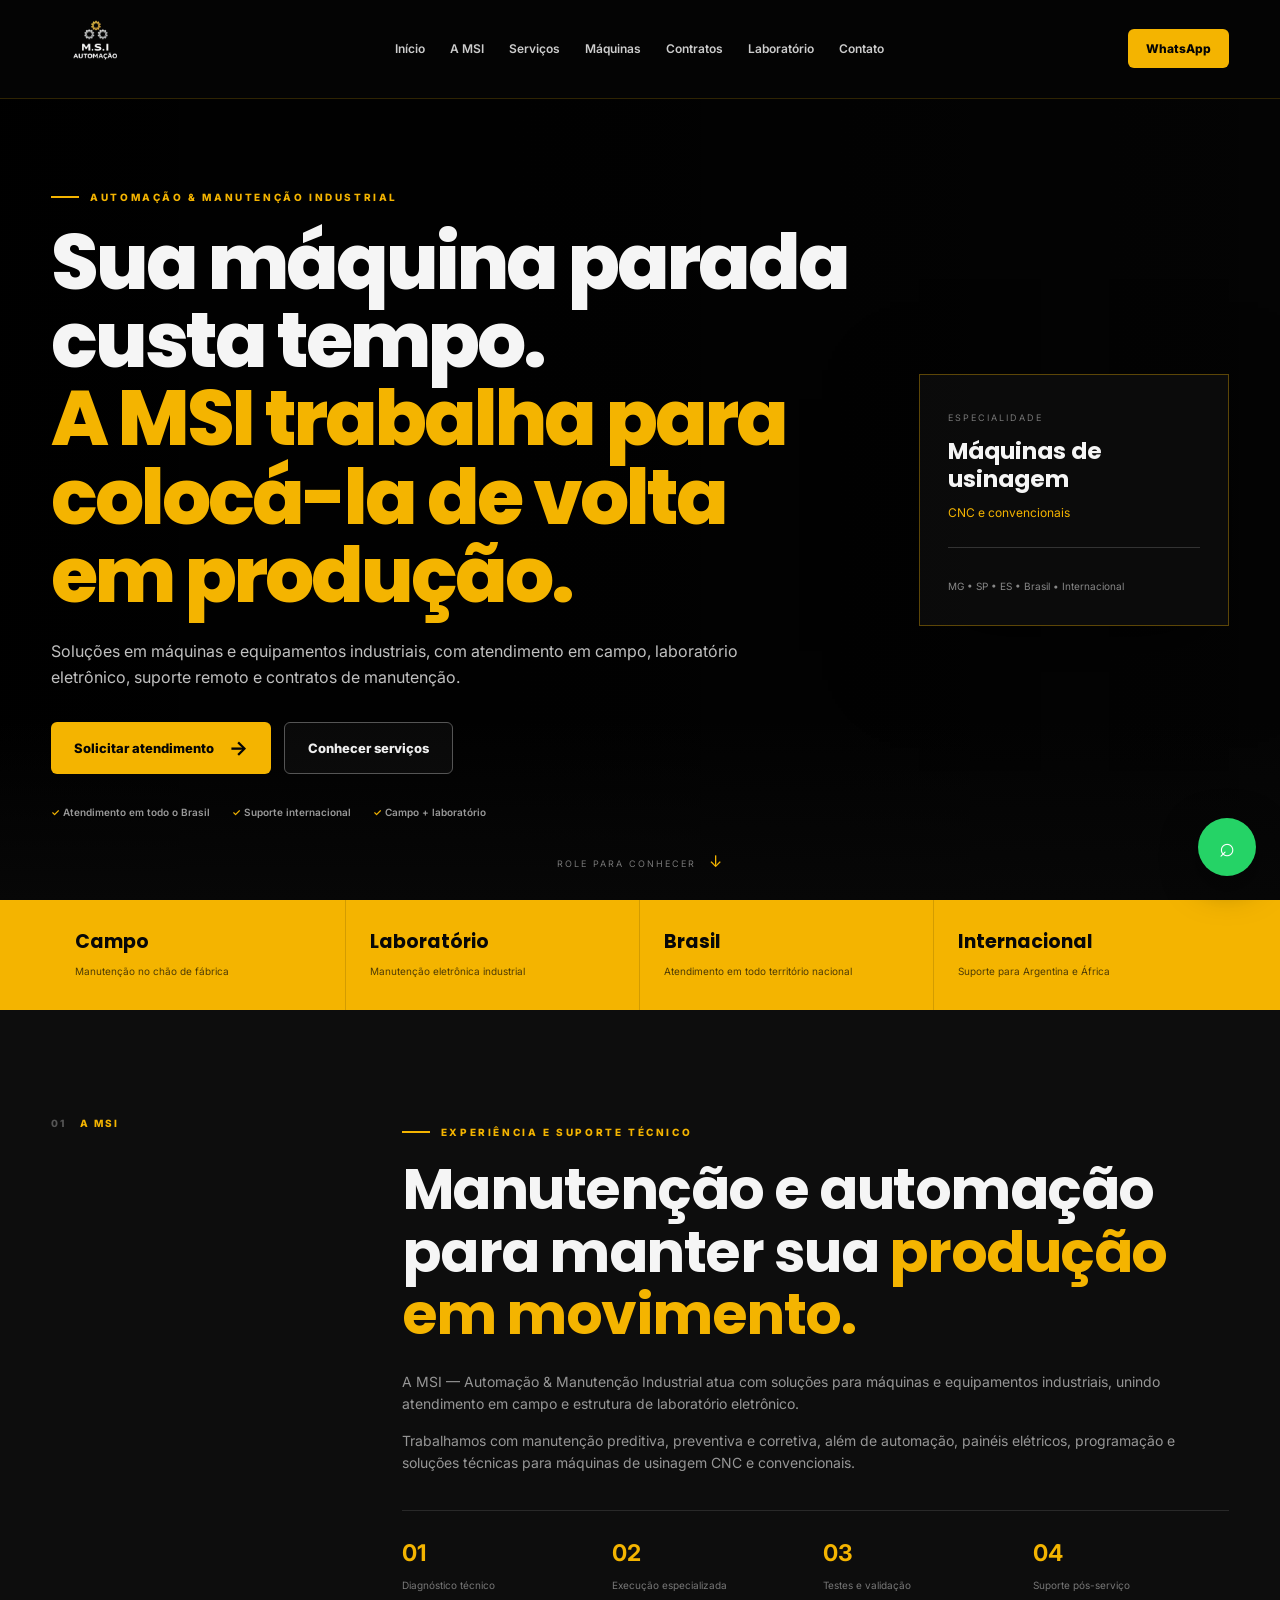
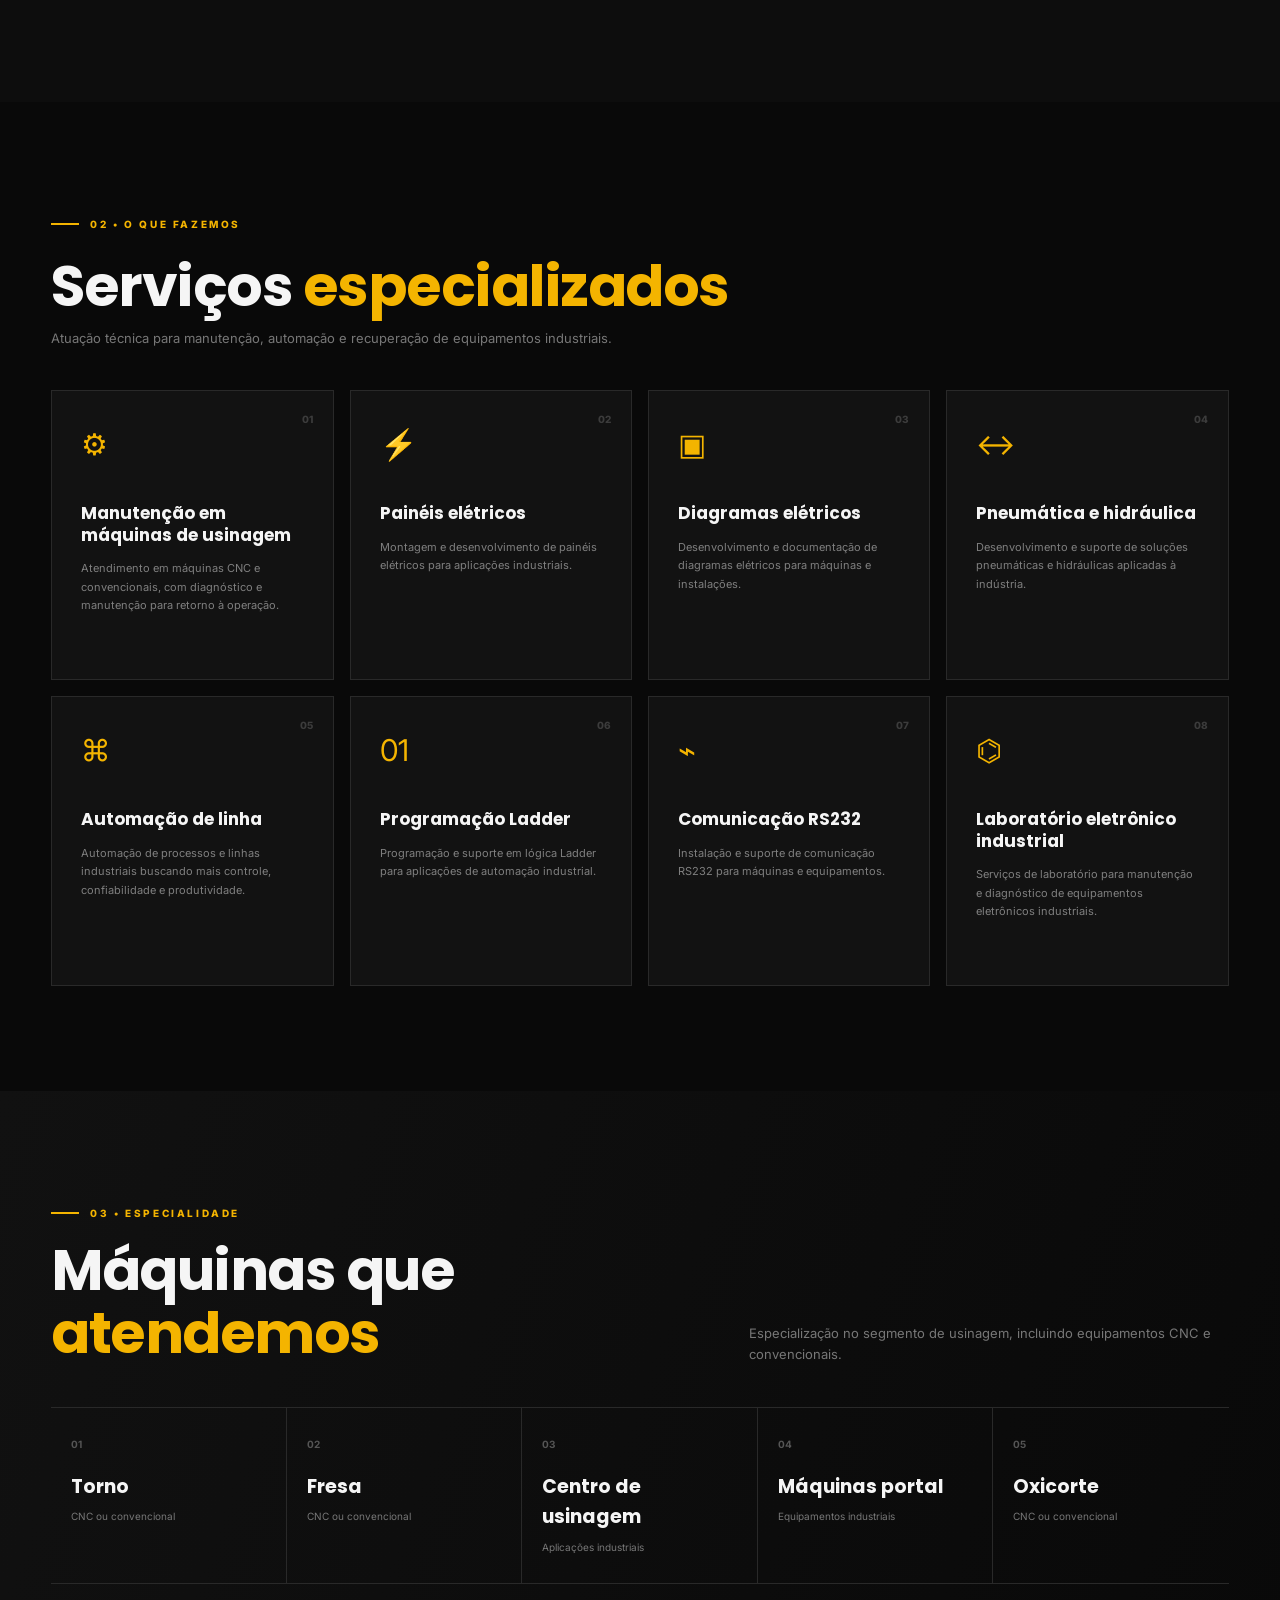
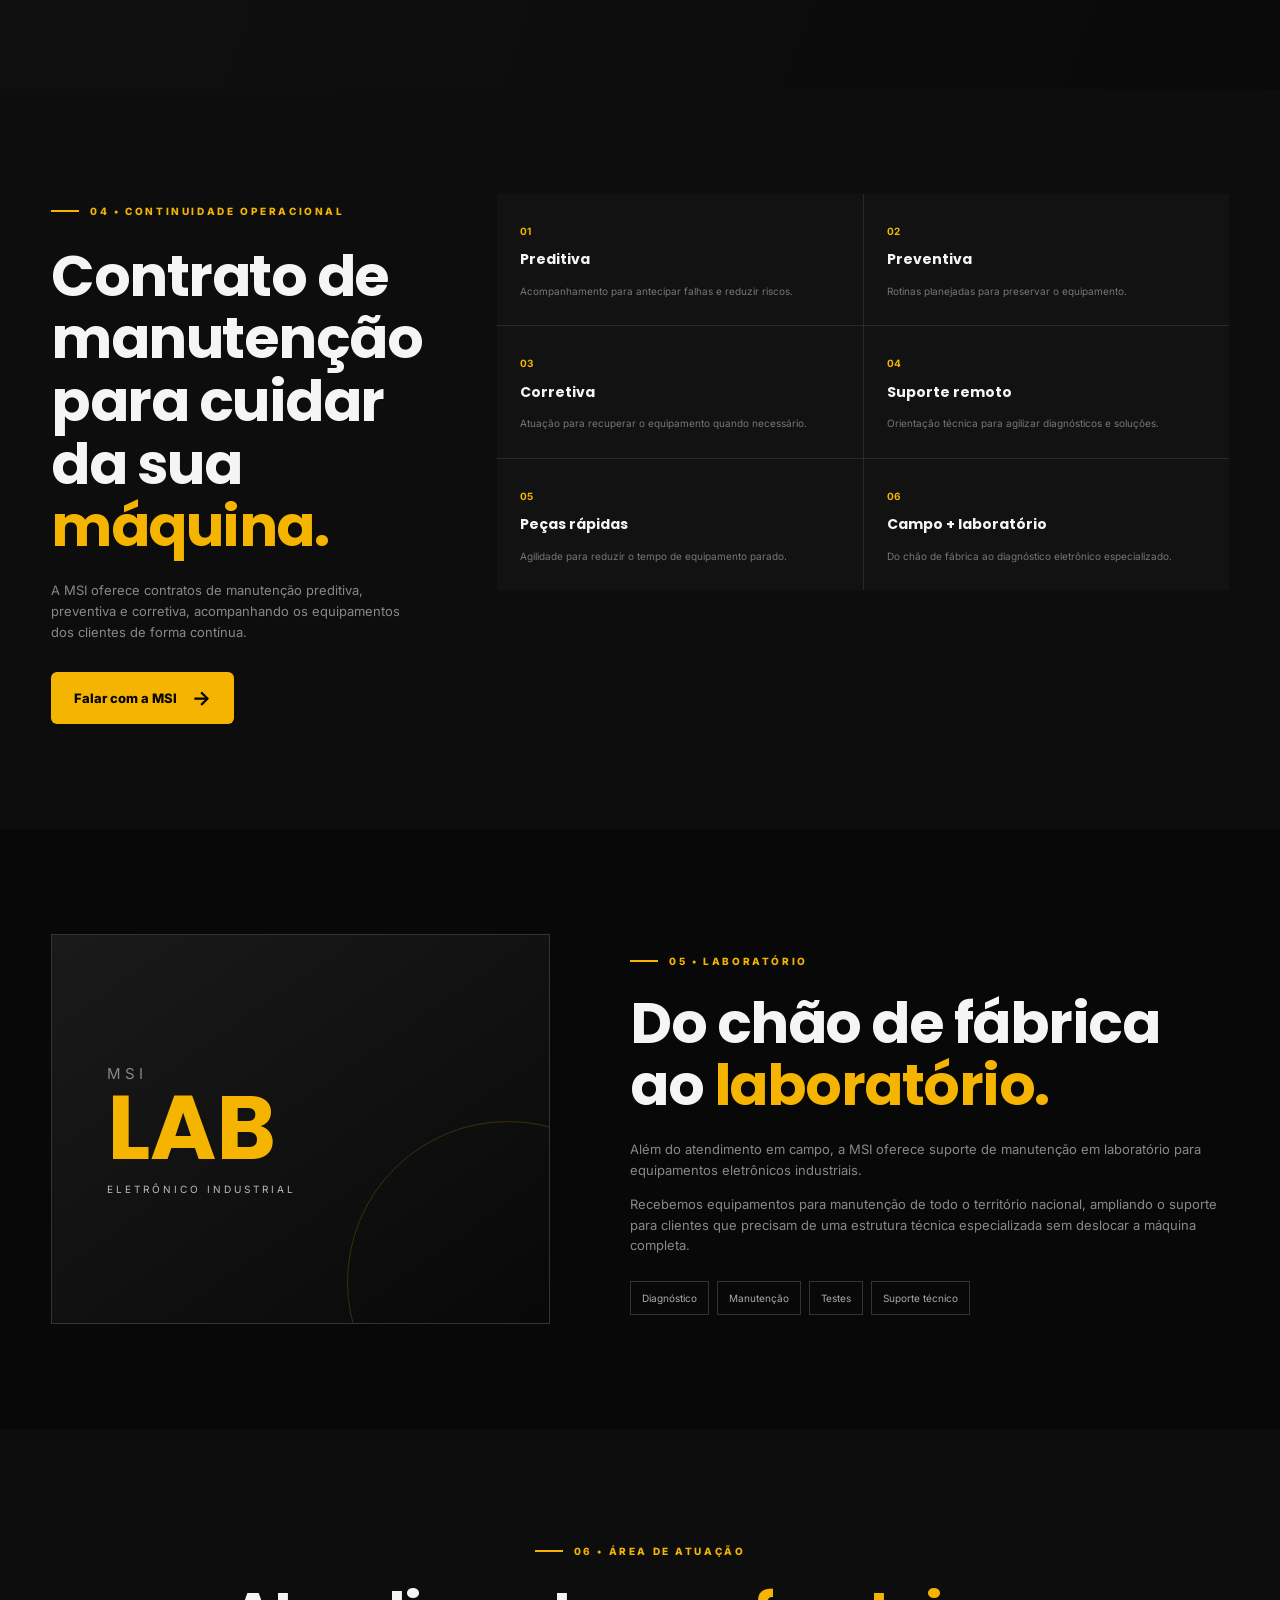
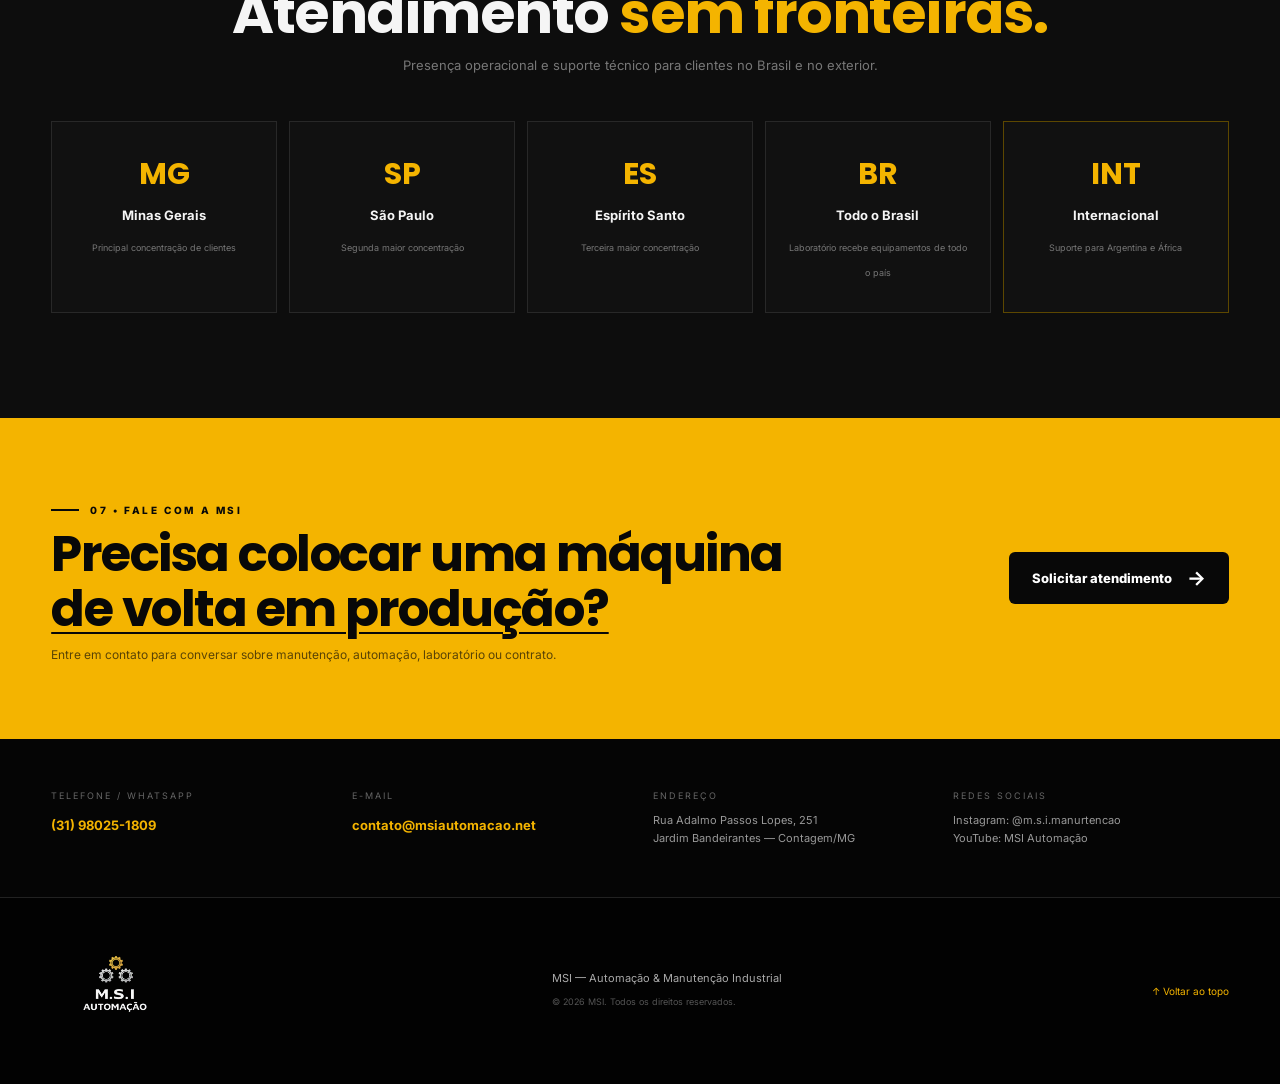
<file: public/index.html>
<!DOCTYPE html>
<html lang="pt-BR">
<head>
  <meta charset="UTF-8">
  <meta name="viewport" content="width=device-width, initial-scale=1.0">
  <meta name="description" content="MSI Automação e Manutenção Industrial — manutenção de máquinas de usinagem, automação, painéis elétricos, laboratório eletrônico industrial e contratos de manutenção.">
  <title>MSI | Automação & Manutenção Industrial</title>

  <link rel="preconnect" href="https://fonts.googleapis.com">
  <link rel="preconnect" href="https://fonts.gstatic.com" crossorigin>
  <link href="https://fonts.googleapis.com/css2?family=Inter:wght@400;500;600;700;800&family=Poppins:wght@400;500;600;700;800&display=swap" rel="stylesheet">
  <link rel="stylesheet" href="style.css">
</head>

<body>
  <header class="header">
    <div class="container header-inner">
      <a href="#inicio" class="brand">
        <img src="logo-msi.webp" alt="MSI Automação Manutenção Industrial">
      </a>

      <button class="menu-toggle" aria-label="Abrir menu" aria-expanded="false">☰</button>

      <nav class="nav" id="mainNav">
        <a href="#inicio">Início</a>
        <a href="#sobre">A MSI</a>
        <a href="#servicos">Serviços</a>
        <a href="#maquinas">Máquinas</a>
        <a href="#contratos">Contratos</a>
        <a href="#laboratorio">Laboratório</a>
        <a href="#contato">Contato</a>
      </nav>

      <a class="header-cta" href="https://wa.me/5531980251809" target="_blank" rel="noopener">
        WhatsApp
      </a>
    </div>
  </header>

  <main>
    <section class="hero" id="inicio">
      <div class="hero-bg"></div>
      <div class="container hero-content">
        <div class="hero-copy">
          <span class="eyebrow">AUTOMAÇÃO & MANUTENÇÃO INDUSTRIAL</span>
          <h1>Sua máquina parada custa tempo.<br><span>A MSI trabalha para colocá-la de volta em produção.</span></h1>
          <p>
            Soluções em máquinas e equipamentos industriais, com atendimento em campo,
            laboratório eletrônico, suporte remoto e contratos de manutenção.
          </p>

          <div class="hero-actions">
            <a class="btn btn-primary" href="https://wa.me/5531980251809" target="_blank" rel="noopener">
              Solicitar atendimento <b>→</b>
            </a>
            <a class="btn btn-outline" href="#servicos">Conhecer serviços</a>
          </div>

          <div class="hero-points">
            <span>✓ Atendimento em todo o Brasil</span>
            <span>✓ Suporte internacional</span>
            <span>✓ Campo + laboratório</span>
          </div>
        </div>

        <div class="hero-card">
          <small>ESPECIALIDADE</small>
          <strong>Máquinas de usinagem</strong>
          <p>CNC e convencionais</p>
          <div class="hero-card-line"></div>
          <span>MG • SP • ES • Brasil • Internacional</span>
        </div>
      </div>
      <div class="scroll-hint">ROLE PARA CONHECER <span>↓</span></div>
    </section>

    <section class="stats">
      <div class="container stats-grid">
        <div><strong>Campo</strong><span>Manutenção no chão de fábrica</span></div>
        <div><strong>Laboratório</strong><span>Manutenção eletrônica industrial</span></div>
        <div><strong>Brasil</strong><span>Atendimento em todo território nacional</span></div>
        <div><strong>Internacional</strong><span>Suporte para Argentina e África</span></div>
      </div>
    </section>

    <section class="section about" id="sobre">
      <div class="container two-col">
        <div class="section-marker"><span>01</span> A MSI</div>
        <div>
          <span class="eyebrow">EXPERIÊNCIA E SUPORTE TÉCNICO</span>
          <h2>Manutenção e automação para manter sua <span>produção em movimento.</span></h2>
          <p>
            A MSI — Automação & Manutenção Industrial atua com soluções para máquinas
            e equipamentos industriais, unindo atendimento em campo e estrutura de
            laboratório eletrônico.
          </p>
          <p>
            Trabalhamos com manutenção preditiva, preventiva e corretiva, além de
            automação, painéis elétricos, programação e soluções técnicas para máquinas
            de usinagem CNC e convencionais.
          </p>

          <div class="mini-grid">
            <div><b>01</b><span>Diagnóstico técnico</span></div>
            <div><b>02</b><span>Execução especializada</span></div>
            <div><b>03</b><span>Testes e validação</span></div>
            <div><b>04</b><span>Suporte pós-serviço</span></div>
          </div>
        </div>
      </div>
    </section>

    <section class="section services" id="servicos">
      <div class="container">
        <div class="section-heading">
          <span class="eyebrow">02 • O QUE FAZEMOS</span>
          <h2>Serviços <span>especializados</span></h2>
          <p>Atuação técnica para manutenção, automação e recuperação de equipamentos industriais.</p>
        </div>

        <div class="cards">
          <article class="card"><i>⚙</i><span class="card-no">01</span><h3>Manutenção em máquinas de usinagem</h3><p>Atendimento em máquinas CNC e convencionais, com diagnóstico e manutenção para retorno à operação.</p></article>
          <article class="card"><i>⚡</i><span class="card-no">02</span><h3>Painéis elétricos</h3><p>Montagem e desenvolvimento de painéis elétricos para aplicações industriais.</p></article>
          <article class="card"><i>▣</i><span class="card-no">03</span><h3>Diagramas elétricos</h3><p>Desenvolvimento e documentação de diagramas elétricos para máquinas e instalações.</p></article>
          <article class="card"><i>↔</i><span class="card-no">04</span><h3>Pneumática e hidráulica</h3><p>Desenvolvimento e suporte de soluções pneumáticas e hidráulicas aplicadas à indústria.</p></article>
          <article class="card"><i>⌘</i><span class="card-no">05</span><h3>Automação de linha</h3><p>Automação de processos e linhas industriais buscando mais controle, confiabilidade e produtividade.</p></article>
          <article class="card"><i>01</i><span class="card-no">06</span><h3>Programação Ladder</h3><p>Programação e suporte em lógica Ladder para aplicações de automação industrial.</p></article>
          <article class="card"><i>⌁</i><span class="card-no">07</span><h3>Comunicação RS232</h3><p>Instalação e suporte de comunicação RS232 para máquinas e equipamentos.</p></article>
          <article class="card"><i>⌬</i><span class="card-no">08</span><h3>Laboratório eletrônico industrial</h3><p>Serviços de laboratório para manutenção e diagnóstico de equipamentos eletrônicos industriais.</p></article>
        </div>
      </div>
    </section>

    <section class="section machines" id="maquinas">
      <div class="container">
        <div class="machine-header">
          <div>
            <span class="eyebrow">03 • ESPECIALIDADE</span>
            <h2>Máquinas que <span>atendemos</span></h2>
          </div>
          <p>Especialização no segmento de usinagem, incluindo equipamentos CNC e convencionais.</p>
        </div>

        <div class="machine-list">
          <div><b>01</b><strong>Torno</strong><span>CNC ou convencional</span></div>
          <div><b>02</b><strong>Fresa</strong><span>CNC ou convencional</span></div>
          <div><b>03</b><strong>Centro de usinagem</strong><span>Aplicações industriais</span></div>
          <div><b>04</b><strong>Máquinas portal</strong><span>Equipamentos industriais</span></div>
          <div><b>05</b><strong>Oxicorte</strong><span>CNC ou convencional</span></div>
        </div>
      </div>
    </section>

    <section class="section contracts" id="contratos">
      <div class="container two-col contract-grid">
        <div>
          <span class="eyebrow">04 • CONTINUIDADE OPERACIONAL</span>
          <h2>Contrato de manutenção para cuidar da sua <span>máquina.</span></h2>
          <p>
            A MSI oferece contratos de manutenção preditiva, preventiva e corretiva,
            acompanhando os equipamentos dos clientes de forma contínua.
          </p>
          <a class="btn btn-primary" href="https://wa.me/5531980251809" target="_blank" rel="noopener">Falar com a MSI <b>→</b></a>
        </div>

        <div class="contract-features">
          <div><b>01</b><strong>Preditiva</strong><span>Acompanhamento para antecipar falhas e reduzir riscos.</span></div>
          <div><b>02</b><strong>Preventiva</strong><span>Rotinas planejadas para preservar o equipamento.</span></div>
          <div><b>03</b><strong>Corretiva</strong><span>Atuação para recuperar o equipamento quando necessário.</span></div>
          <div><b>04</b><strong>Suporte remoto</strong><span>Orientação técnica para agilizar diagnósticos e soluções.</span></div>
          <div><b>05</b><strong>Peças rápidas</strong><span>Agilidade para reduzir o tempo de equipamento parado.</span></div>
          <div><b>06</b><strong>Campo + laboratório</strong><span>Do chão de fábrica ao diagnóstico eletrônico especializado.</span></div>
        </div>
      </div>
    </section>

    <section class="section lab" id="laboratorio">
      <div class="container lab-grid">
        <div class="lab-panel">
          <span>MSI</span>
          <strong>LAB</strong>
          <small>ELETRÔNICO INDUSTRIAL</small>
        </div>
        <div>
          <span class="eyebrow">05 • LABORATÓRIO</span>
          <h2>Do chão de fábrica ao <span>laboratório.</span></h2>
          <p>
            Além do atendimento em campo, a MSI oferece suporte de manutenção em
            laboratório para equipamentos eletrônicos industriais.
          </p>
          <p>
            Recebemos equipamentos para manutenção de todo o território nacional,
            ampliando o suporte para clientes que precisam de uma estrutura técnica
            especializada sem deslocar a máquina completa.
          </p>
          <div class="lab-tags">
            <span>Diagnóstico</span><span>Manutenção</span><span>Testes</span><span>Suporte técnico</span>
          </div>
        </div>
      </div>
    </section>

    <section class="section coverage">
      <div class="container">
        <div class="section-heading centered">
          <span class="eyebrow">06 • ÁREA DE ATUAÇÃO</span>
          <h2>Atendimento <span>sem fronteiras.</span></h2>
          <p>Presença operacional e suporte técnico para clientes no Brasil e no exterior.</p>
        </div>

        <div class="coverage-grid">
          <div class="coverage-card"><b>MG</b><strong>Minas Gerais</strong><span>Principal concentração de clientes</span></div>
          <div class="coverage-card"><b>SP</b><strong>São Paulo</strong><span>Segunda maior concentração</span></div>
          <div class="coverage-card"><b>ES</b><strong>Espírito Santo</strong><span>Terceira maior concentração</span></div>
          <div class="coverage-card"><b>BR</b><strong>Todo o Brasil</strong><span>Laboratório recebe equipamentos de todo o país</span></div>
          <div class="coverage-card international"><b>INT</b><strong>Internacional</strong><span>Suporte para Argentina e África</span></div>
        </div>
      </div>
    </section>

    <section class="cta" id="contato">
      <div class="container cta-inner">
        <div>
          <span class="eyebrow">07 • FALE COM A MSI</span>
          <h2>Precisa colocar uma máquina <span>de volta em produção?</span></h2>
          <p>Entre em contato para conversar sobre manutenção, automação, laboratório ou contrato.</p>
        </div>
        <a class="btn btn-primary btn-large" href="https://wa.me/5531980251809" target="_blank" rel="noopener">Solicitar atendimento <b>→</b></a>
      </div>
    </section>

    <section class="contact-info">
      <div class="container contact-grid">
        <div><span>TELEFONE / WHATSAPP</span><a href="tel:+5531980251809">(31) 98025-1809</a></div>
        <div><span>E-MAIL</span><a href="mailto:contato@msiautomacao.net">contato@msiautomacao.net</a></div>
        <div><span>ENDEREÇO</span><p>Rua Adalmo Passos Lopes, 251<br>Jardim Bandeirantes — Contagem/MG</p></div>
        <div><span>REDES SOCIAIS</span><p>Instagram: @m.s.i.manurtencao<br>YouTube: MSI Automação</p></div>
      </div>
    </section>
  </main>

  <footer>
    <div class="container footer-inner">
      <img src="logo-msi.webp" alt="MSI">
      <div>
        <p>MSI — Automação & Manutenção Industrial</p>
        <small>© 2026 MSI. Todos os direitos reservados.</small>
      </div>
      <a href="#inicio">↑ Voltar ao topo</a>
    </div>
  </footer>

  <a class="whatsapp-float" href="https://wa.me/5531980251809" target="_blank" rel="noopener" aria-label="Falar no WhatsApp">⌕</a>

  <script src="script.js"></script>
</body>
</html>
</file>
<file: public/style.css>
:root{
  --yellow:#f4b400;
  --yellow2:#ffc928;
  --black:#070707;
  --dark:#0d0d0d;
  --dark2:#121212;
  --dark3:#191919;
  --line:#292929;
  --text:#f5f5f5;
  --muted:#969696;
  --max:1200px;
}
*{margin:0;padding:0;box-sizing:border-box}
html{scroll-behavior:smooth}
body{font-family:Inter,Arial,sans-serif;background:var(--black);color:var(--text);line-height:1.6}
a{text-decoration:none;color:inherit}
button{font:inherit}
.container{width:min(92%,var(--max));margin:auto}
.header{position:fixed;top:0;left:0;right:0;z-index:1000;background:rgba(5,5,5,.86);backdrop-filter:blur(14px);border-bottom:1px solid rgba(244,180,0,.18)}
.header-inner{min-height:82px;display:flex;align-items:center;gap:28px}
.brand{width:100px;display:block}
.brand img{width:90%;height:auto;object-fit:contain}
.nav{display:flex;align-items:center;justify-content:center;gap:25px;flex:1}
.nav a{font-size:12px;font-weight:600;color:#ccc;position:relative;transition:.25s}
.nav a:after{content:"";position:absolute;left:0;bottom:-8px;width:0;height:2px;background:var(--yellow);transition:.25s}
.nav a:hover{color:var(--yellow)}
.nav a:hover:after{width:100%}
.header-cta,.btn-primary{background:var(--yellow);color:#050505;font-weight:800}
.header-cta{padding:10px 18px;border-radius:6px;font-size:12px;transition:.25s}
.header-cta:hover,.btn-primary:hover{background:var(--yellow2);transform:translateY(-2px)}
.menu-toggle{display:none;background:none;border:0;color:white;font-size:25px;cursor:pointer}

.hero{min-height:100vh;position:relative;display:flex;align-items:center;overflow:hidden}
.hero-bg{position:absolute;inset:0;background:linear-gradient(90deg,rgba(0,0,0,.97) 0%,rgba(0,0,0,.83) 48%,rgba(0,0,0,.48)),url("https://images.unsplash.com/photo-1565043589221-1a6fd9ae45c7?q=80&w=2000") center/cover}
.hero:after{content:"";position:absolute;inset:auto 0 0;height:180px;background:linear-gradient(transparent,var(--black));pointer-events:none}
.hero-content{position:relative;z-index:2;padding-top:100px;display:grid;grid-template-columns:1fr 310px;align-items:center;gap:70px}
.hero-copy{max-width:820px}
.eyebrow{display:inline-flex;align-items:center;color:var(--yellow);font-size:10px;font-weight:800;letter-spacing:2.6px;margin-bottom:18px}
.eyebrow:before{content:"";width:28px;height:2px;background:var(--yellow);margin-right:11px}
.hero h1{font-family:Poppins,sans-serif;font-size:clamp(42px,6vw,78px);line-height:1.02;letter-spacing:-3px;font-weight:800;margin-bottom:25px}
.hero h1 span{color:var(--yellow)}
.hero-copy>p{max-width:690px;color:#c0c0c0;font-size:16px;margin-bottom:32px}
.hero-actions{display:flex;gap:13px;flex-wrap:wrap}
.btn{min-height:52px;padding:0 23px;border-radius:6px;display:inline-flex;align-items:center;justify-content:center;gap:15px;font-size:13px;font-weight:800;transition:.25s}
.btn b{font-size:20px}
.btn-outline{border:1px solid #555;color:#eee;background:rgba(255,255,255,.03)}
.btn-outline:hover{border-color:var(--yellow);color:var(--yellow)}
.hero-points{display:flex;gap:22px;flex-wrap:wrap;margin-top:30px;color:#999;font-size:10px;font-weight:600}
.hero-points span{white-space:nowrap}
.hero-points span::first-letter{color:var(--yellow)}
.hero-card{background:rgba(13,13,13,.78);border:1px solid rgba(244,180,0,.35);padding:28px;box-shadow:0 25px 80px #0008}
.hero-card small{color:#777;font-size:9px;letter-spacing:2px}
.hero-card strong{display:block;font-family:Poppins;font-size:23px;line-height:1.2;margin:10px 0}
.hero-card p{color:var(--yellow);font-size:12px}
.hero-card-line{height:1px;background:#333;margin:24px 0}
.hero-card>span{font-size:10px;color:#888}
.scroll-hint{position:absolute;bottom:25px;left:50%;transform:translateX(-50%);z-index:3;color:#777;font-size:9px;letter-spacing:2px}
.scroll-hint span{color:var(--yellow);font-size:16px;margin-left:8px}

.stats{background:var(--yellow);color:#080808}
.stats-grid{display:grid;grid-template-columns:repeat(4,1fr)}
.stats-grid>div{padding:27px 24px;border-right:1px solid #0002}
.stats-grid>div:last-child{border:0}
.stats strong{display:block;font-family:Poppins;font-size:19px}
.stats span{font-size:10px;opacity:.7}

.section{padding:105px 0}
.about{background:var(--dark)}
.two-col{display:grid;grid-template-columns:.5fr 1.5fr;gap:75px}
.section-marker{color:var(--yellow);font-size:10px;font-weight:800;letter-spacing:2px}
.section-marker span{color:#555;margin-right:10px}
h2{font-family:Poppins,sans-serif;font-size:clamp(34px,4.5vw,57px);line-height:1.1;letter-spacing:-1.5px}
h2 span{color:var(--yellow)}
.about h2{margin:0 0 25px}
.about p{color:var(--muted);max-width:780px;font-size:14px;margin-bottom:14px}
.mini-grid{display:grid;grid-template-columns:repeat(4,1fr);border-top:1px solid var(--line);margin-top:35px;padding-top:24px;gap:15px}
.mini-grid b{display:block;color:var(--yellow);font-size:23px}
.mini-grid span{color:#777;font-size:10px}

.services{background:#090909}
.section-heading{margin-bottom:42px}
.section-heading h2{margin:5px 0 10px}
.section-heading p,.machine-header>p{color:#777;font-size:13px;max-width:650px}
.cards{display:grid;grid-template-columns:repeat(4,1fr);gap:16px}
.card{position:relative;background:var(--dark2);border:1px solid var(--line);padding:29px;min-height:290px;transition:.3s;overflow:hidden}
.card:before{content:"";position:absolute;top:0;left:0;width:0;height:3px;background:var(--yellow);transition:.3s}
.card:hover{transform:translateY(-7px);border-color:#5c4700}
.card:hover:before{width:100%}
.card i{font-style:normal;color:var(--yellow);font-size:30px;display:block;margin-bottom:35px}
.card-no{position:absolute;top:20px;right:20px;color:#3c3c3c;font-size:10px;font-weight:800}
.card h3{font-family:Poppins;font-size:17px;line-height:1.25;margin-bottom:13px}
.card p{color:#7f7f7f;font-size:11px;line-height:1.7}

.machines{background:linear-gradient(110deg,#111 0%,#090909 100%)}
.machine-header{display:flex;justify-content:space-between;gap:60px;align-items:end;margin-bottom:42px}
.machine-list{display:grid;grid-template-columns:repeat(5,1fr);border-top:1px solid var(--line);border-bottom:1px solid var(--line)}
.machine-list>div{padding:28px 20px;border-right:1px solid var(--line)}
.machine-list>div:last-child{border:0}
.machine-list b{color:#555;font-size:10px;display:block;margin-bottom:20px}
.machine-list strong{display:block;font-family:Poppins;font-size:19px}
.machine-list span{display:block;color:#777;font-size:10px;margin-top:6px}

.contracts{background:var(--dark)}
.contract-grid{align-items:start}
.contract-grid>div:first-child h2{margin:8px 0 22px}
.contract-grid>div:first-child p{color:#888;font-size:13px;max-width:600px;margin-bottom:30px}
.contract-features{display:grid;grid-template-columns:repeat(2,1fr);gap:1px;background:var(--line)}
.contract-features>div{background:var(--dark2);padding:23px}
.contract-features b{color:var(--yellow);font-size:10px}
.contract-features strong{display:block;font-family:Poppins;margin:6px 0;font-size:14px}
.contract-features span{color:#777;font-size:10px}

.lab{background:#080808}
.lab-grid{display:grid;grid-template-columns:1fr 1.2fr;gap:80px;align-items:center}
.lab-panel{height:390px;background:linear-gradient(145deg,#1a1a1a,#080808);border:1px solid #333;display:flex;flex-direction:column;justify-content:center;padding:55px;position:relative;overflow:hidden}
.lab-panel:after{content:"";position:absolute;width:320px;height:320px;border:1px solid #f4b40033;border-radius:50%;right:-120px;bottom:-120px}
.lab-panel span{color:#888;font-size:15px;letter-spacing:4px}
.lab-panel strong{font-family:Poppins;font-size:90px;line-height:.95;color:var(--yellow)}
.lab-panel small{color:#bbb;letter-spacing:3px;font-size:10px;margin-top:10px}
.lab-grid h2{margin:5px 0 22px}
.lab-grid p{color:#888;font-size:13px;margin-bottom:13px}
.lab-tags{display:flex;flex-wrap:wrap;gap:8px;margin-top:25px}
.lab-tags span{border:1px solid #333;padding:8px 11px;color:#aaa;font-size:10px}

.coverage{background:var(--dark)}
.centered{text-align:center}
.centered .eyebrow{justify-content:center}
.centered p{margin:0 auto}
.coverage-grid{display:grid;grid-template-columns:repeat(5,1fr);gap:12px;margin-top:45px}
.coverage-card{padding:28px 20px;background:#111;border:1px solid #282828;text-align:center}
.coverage-card b{display:block;color:var(--yellow);font-family:Poppins;font-size:30px}
.coverage-card strong{display:block;font-size:13px;margin:7px 0}
.coverage-card span{color:#777;font-size:9px}
.coverage-card.international{border-color:#5c4700}

.cta{padding:75px 0;background:var(--yellow);color:#080808}
.cta-inner{display:flex;align-items:center;justify-content:space-between;gap:40px}
.cta .eyebrow{color:#080808;margin:0}
.cta .eyebrow:before{background:#080808}
.cta h2{max-width:800px;font-size:clamp(30px,4vw,50px);margin:8px 0}
.cta h2 span{color:#080808;text-decoration:underline;text-decoration-thickness:2px;text-underline-offset:6px}
.cta p{font-size:12px;opacity:.65}
.cta .btn-primary{background:#080808;color:#fff;white-space:nowrap}
.cta .btn-primary:hover{background:#222}

.contact-info{background:#050505;padding:50px 0}
.contact-grid{display:grid;grid-template-columns:repeat(4,1fr);gap:25px}
.contact-grid span{display:block;color:#666;font-size:9px;letter-spacing:2px;margin-bottom:9px}
.contact-grid a{color:var(--yellow);font-size:13px;font-weight:700}
.contact-grid p{color:#999;font-size:11px}

footer{background:#020202;border-top:1px solid #222;padding:28px 0}
.footer-inner{display:flex;align-items:center;justify-content:space-between;gap:25px}
.footer-inner img{width:130px}
.footer-inner p{font-size:11px;color:#aaa}
.footer-inner small{color:#555;font-size:9px}
.footer-inner>a{font-size:10px;color:var(--yellow)}
.whatsapp-float{position:fixed;right:24px;bottom:24px;z-index:1001;width:58px;height:58px;border-radius:50%;display:flex;align-items:center;justify-content:center;background:#25d366;color:white;font-size:27px;box-shadow:0 10px 35px #0008;transition:.25s}
.whatsapp-float:hover{transform:scale(1.08)}

@media(max-width:1050px){
  .nav{gap:16px}.nav a{font-size:10px}
  .cards{grid-template-columns:repeat(2,1fr)}
  .machine-list{grid-template-columns:repeat(3,1fr)}
  .machine-list>div:nth-child(3){border-right:0}
  .coverage-grid{grid-template-columns:repeat(3,1fr)}
}
@media(max-width:800px){
  .menu-toggle{display:block;margin-left:auto}
  .header-cta{display:none}
  .nav{display:none;position:absolute;top:82px;left:0;right:0;background:#080808;border-bottom:1px solid #333;flex-direction:column;padding:20px}
  .nav.open{display:flex}
  .hero-content{grid-template-columns:1fr}
  .hero-card{display:none}
  .stats-grid{grid-template-columns:repeat(2,1fr)}
  .stats-grid>div:nth-child(2){border-right:0}
  .two-col,.lab-grid{grid-template-columns:1fr;gap:35px}
  .mini-grid{grid-template-columns:repeat(2,1fr)}
  .machine-header{display:block}
  .machine-header>p{margin-top:15px}
  .machine-list{grid-template-columns:repeat(2,1fr)}
  .machine-list>div:nth-child(2n){border-right:0}
  .contract-features{grid-template-columns:1fr}
  .coverage-grid{grid-template-columns:repeat(2,1fr)}
  .cta-inner{display:block}
  .cta .btn{margin-top:25px}
  .contact-grid{grid-template-columns:repeat(2,1fr)}
}
@media(max-width:520px){
  .brand{width:135px}
  .hero{min-height:820px}
  .hero h1{font-size:40px;letter-spacing:-2px}
  .hero-copy>p{font-size:13px}
  .hero-points{display:block}
  .hero-points span{display:block;margin:8px 0}
  .stats-grid,.cards,.machine-list,.coverage-grid,.contact-grid{grid-template-columns:1fr}
  .stats-grid>div{border-right:0;border-bottom:1px solid #0002}
  .stats-grid>div:last-child{border-bottom:0}
  .machine-list>div{border-right:0!important;border-bottom:1px solid var(--line)}
  .machine-list>div:last-child{border-bottom:0}
  .lab-panel{height:300px;padding:35px}
  .lab-panel strong{font-size:70px}
  .section{padding:75px 0}
  .footer-inner{flex-direction:column;text-align:center}
}
</file>
